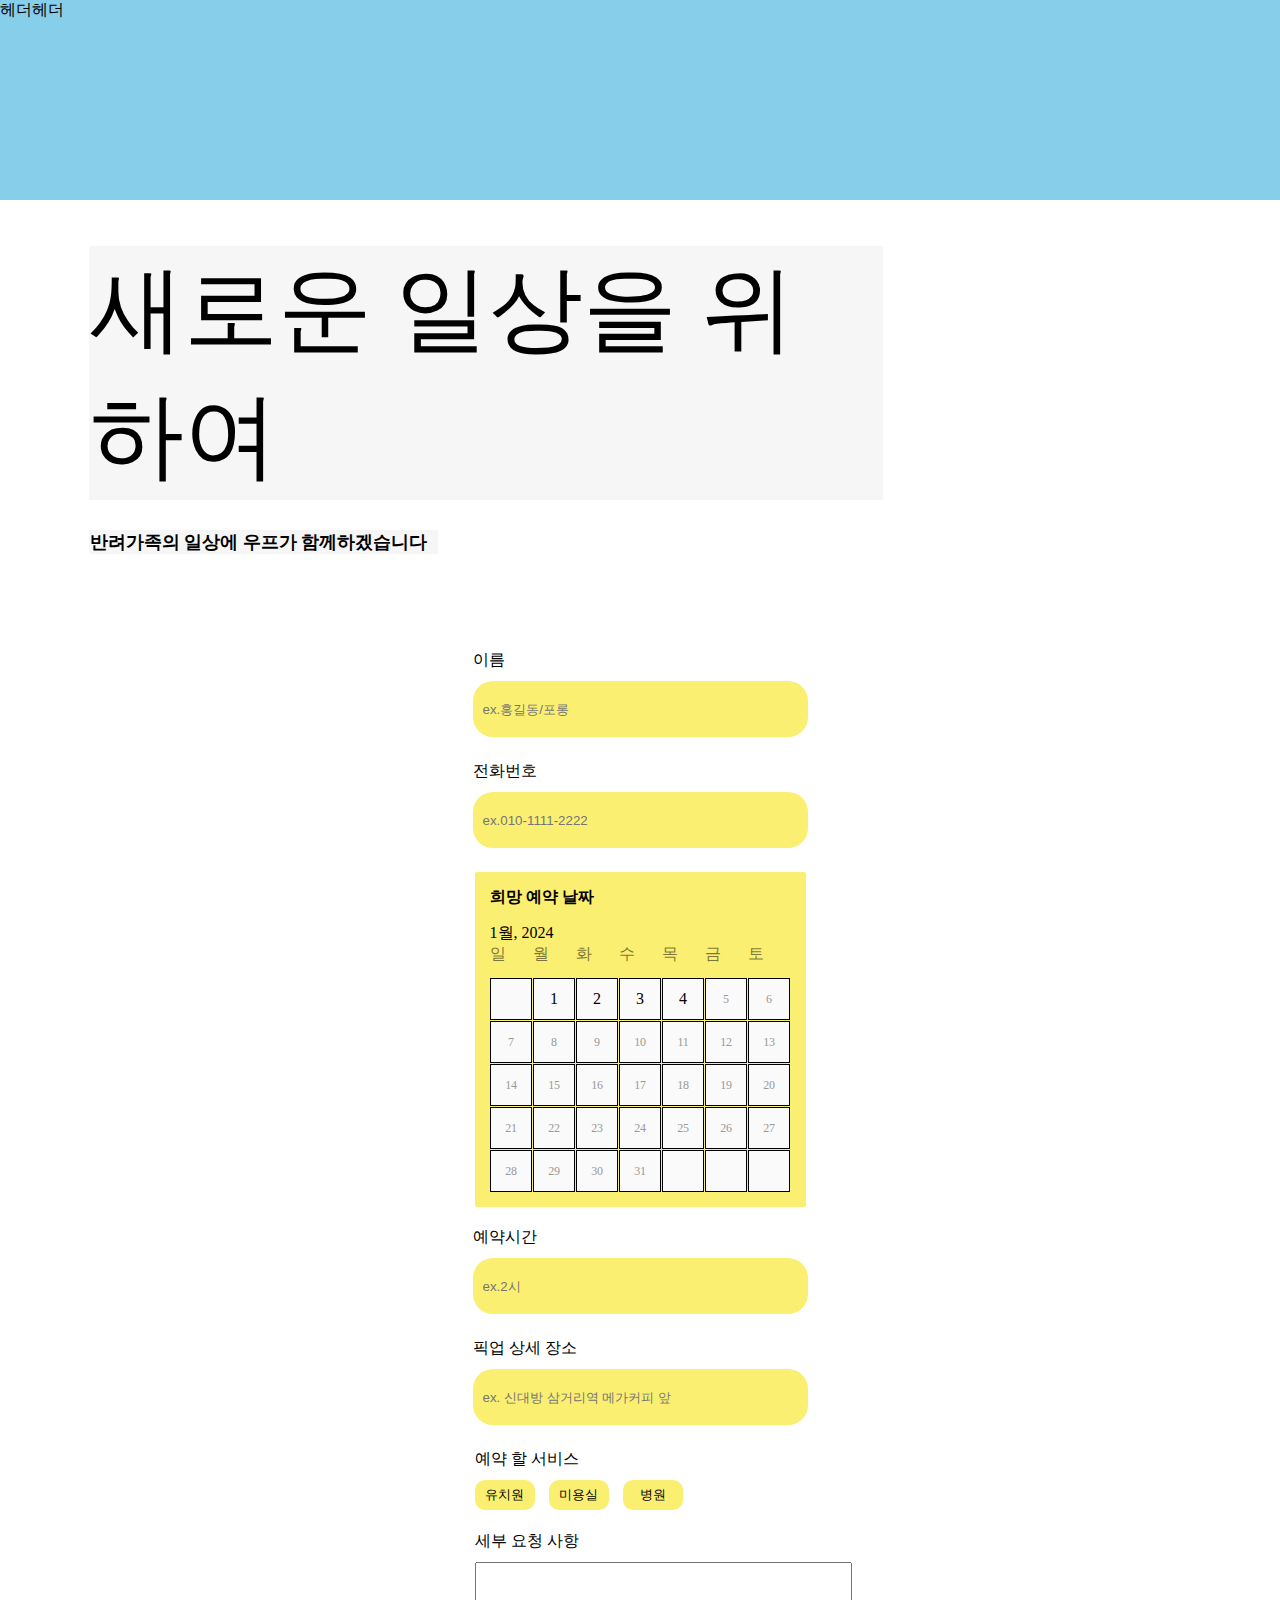
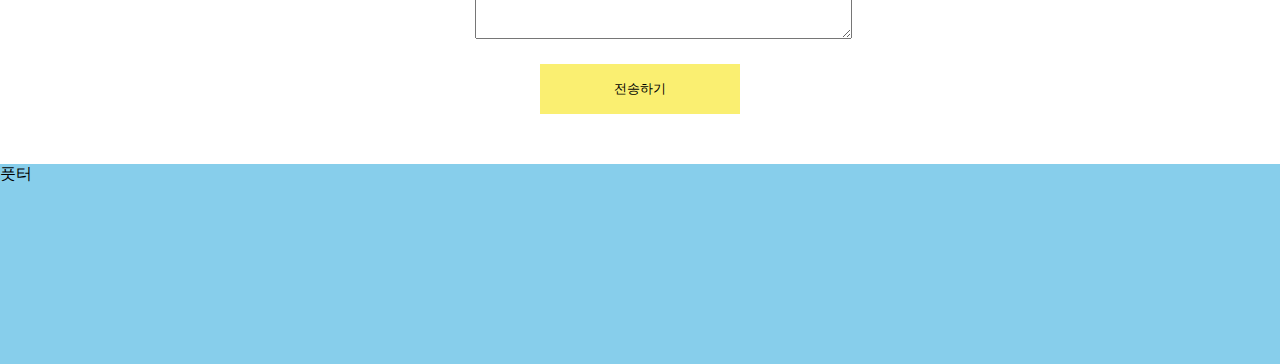
<file: html/order.html>
<!DOCTYPE html>
<html lang="ko">
    <head>
        <meta charset="UTF-8">
        <title>Order</title>
        <link rel="stylesheet" href="../css/order.css">
        <link rel="stylesheet" href="../css/except.css">
    </head>
    <body>
        <div class="all">

            <header>헤더헤더</header>
            <div class="ordersBanner">
                <!-- <img src= alt="earbudsbanner"> -->
                <div class="ordersBannerTxt">
                    <h1>새로운 일상을 위하여</h1>
                    <h2>반려가족의 일상에 우프가 함께하겠습니다</h2>
                </div>
            </div>

            <div>

                <form class="orderform" action="#" method="post">

                    <div>
                        <label for="username">이름</label>
                        <input type="text" id="username" maxlength="30" placeholder="ex.홍길동/포롱">
                    </div>

                    <div>
                        <label for="userphone">전화번호</label>
                        <input type="tel" id="userphone" maxlength="14" placeholder="ex.010-1111-2222">
                    </div>

                    <div class="calander">
                        <div>
                            <h4>희망 예약 날짜</h4>
                            <div class="maonth">
                                <div class="day"></div>
                                <p>1월, 2024</p>
                                <div></div>
                            </div>
                            <div class="dayweek">
                                <div>
                                    <p>일</p>
                                </div>
                                <div>
                                    <p>월</p>
                                </div>
                                <div>
                                    <p>화</p>
                                </div>
                                <div>
                                    <p>수</p>
                                </div>
                                <div>
                                    <p>목</p>
                                </div>
                                <div>
                                    <p>금</p>
                                </div>
                                <div>
                                    <p>토</p>
                                </div>
                            </div>
                            <div class="days">
                                <div >
                                    <div style="flex-grow:1"></div>
                                </div>
                                <div>
                                    <div>
                                        <a href="">1</a>
                                    </div>
                                </div>
                                <div>
                                    <div >
                                        <a href="">2</a>
                                    </div>
                                </div>
                                <div>
                                    <div>
                                        <a href="">3</a>
                                    </div>
                                </div>
                                <div>
                                    <div>
                                        <a href="">4</a>
                                    </div>
                                </div>
                                <div>
                                    <div>
                                        <p>5</p>
                                    </div>
                                </div>
                                <div>
                                    <div>
                                        <p>6</p>
                                    </div>
                                </div>
                            </div>
                            <div class="days">
                                <div>
                                    <div>
                                        <p>7</p>
                                    </div>
                                </div>
                                <div>
                                    <div>
                                        <p>8</p>
                                    </div>
                                </div>
                                <div>
                                    <div>
                                        <p>9</p>
                                    </div>
                                </div>
                                <div>
                                    <div>
                                        <p>10</p>
                                    </div>
                                </div>
                                <div>
                                    <div>
                                        <p>11</p>
                                    </div>
                                </div>
                                <div>
                                    <div>
                                        <p>12</p>
                                    </div>
                                </div>
                                <div>
                                    <div>
                                        <p>13</p>
                                    </div>
                                </div>
                            </div>
                            <div class="days">
                                <div>
                                    <div>
                                        <p>14</p>
                                    </div>
                                </div>
                                <div>
                                    <div>
                                        <p>15</p>
                                    </div>
                                </div>
                                <div>
                                    <div>
                                        <p>16</p>
                                    </div>
                                </div>
                                <div>
                                    <div>
                                        <p>17</p>
                                    </div>
                                </div>
                                <div>
                                    <div>
                                        <p>18</p>
                                    </div>
                                </div>
                                <div>
                                    <div>
                                        <p>19</p>
                                    </div>
                                </div>
                                <div>
                                    <div>
                                        <p>20</p>
                                    </div>
                                </div>
                            </div>
                            <div class="days">
                                <div>
                                    <div>
                                        <p>21</p>
                                    </div>
                                </div>
                                <div>
                                    <div>
                                        <p>22</p>
                                    </div>
                                </div>
                                <div>
                                    <div>
                                        <p>23</p>
                                    </div>
                                </div>
                                <div>
                                    <div>
                                        <p>24</p>
                                    </div>
                                </div>
                                <div>
                                    <div>
                                        <p>25</p>
                                    </div>
                                </div>
                                <div>
                                    <div>
                                        <p>26</p>
                                    </div>
                                </div>
                                <div>
                                    <div>
                                        <p>27</p>
                                    </div>
                                </div>
                            </div>
                            <div class="days">
                                <div>
                                    <div>
                                        <p>28</p>
                                    </div>
                                </div>
                                <div>
                                    <div>
                                        <p>29</p>
                                    </div>
                                </div>
                                <div>
                                    <div>
                                        <p>30</p>
                                    </div>
                                </div>
                                <div>
                                    <div>
                                        <p>31</p>
                                    </div>
                                </div>
                                <div>
                                    <div style="flex-grow:1"></div>
                                </div>
                                <div>
                                    <div style="flex-grow:1"></div>
                                </div>
                                <div>
                                    <div style="flex-grow:1"></div>
                                </div>
                            </div>
                        </div>
                    </div>

                    <div>
                        <label for="usertime">예약시간</label>
                        <input type="tel" id="userphone" maxlength="11" placeholder="ex.2시">
                    </div>

                    <div>
                        <label for="userplace">픽업 상세 장소</label>
                        <input
                            type="text"
                            id="useruse"
                            maxlength="50"
                            placeholder="ex. 신대방 삼거리역 메가커피 앞">
                    </div>

                    <div class="service">
                        <label for="userservice">예약 할 서비스</label>
                        <button>유치원</button>
                        <button>미용실</button>
                        <button>병원</button>
                    </div>

                    <div class="textarea">
                        <label for="userorder">세부 요청 사항</label>

                        <textarea id="orderDetails" cols="45" rows="5"></textarea>

                    </div>
                    <input class="submit" type="submit" value="전송하기">
                </form>

            </div>

            <footer>풋터</footer>

        </div>

    </body>
</html>
</file>
<file: css/order.css>
/* 배너 */
.ordersBanner{
    width: 100%;
    height: 400px;
    overflow: hidden;
    position: relative;
    /* background-color: tomato; */
    background-image: url(https://media.istockphoto.com/id/1356431581/ko/%EC%82%AC%EC%A7%84/%EC%95%A0%EC%99%84-%EB%8F%99%EB%AC%BC-%EC%86%8C%EC%9C%A0%EC%9E%90-%EC%9E%AC%EC%83%9D-%EC%99%80-%EA%B7%B8%EB%85%80%EC%9D%98-%EA%B5%AD%EA%B2%BD-%EC%BD%9C%EB%A6%AC-%EC%95%BC%EC%99%B8.jpg?s=2048x2048&w=is&k=20&c=tMPhUV9VW3lNRiuja8YJ_Qi6yJ2MVNVJwiKeWoyGKto=);
    background-size: cover;
    background-position: 50% 30%;
  
  }
  .ordersBanner>img:nth-of-type(1){
    position: absolute;
    left: 0;
    top: -105px;
  }

  .ordersBannerTxt{
    display: flex;
    /* align-items: baseline; */
    /* font-weight: bold; */
    position: absolute;
    left: 38%;
    top: 50%;
    transform: translate(-50%, -50%);
    flex-direction: column;
  }
  .ordersBannerTxt>h1{
    font-size: 94px;
    font-weight: 400;
    background-color: #ebebeb6e;
  }
  .ordersBannerTxt>h2{
    font-size: 18px;
    font-weight: bold;
    margin-top: 30px;
    background-color: #ebebeb6e;    display: block;
    width: 349px;
  }


/* 달력 */
.calander {
    border: 1px solid #faef71;
    padding: 14px;
    border-radius: 2px;
    width: 301px;
    margin: 0 auto;
    background-color: #faef71;
    margin-bottom: 20px;

}

.calander >div h4{
    margin-bottom: 5%;
}


.month {
    display: flex;
    flex-direction: row;
    align-items: center;
    background-color: white;
    justify-content: space-between;
    margin-bottom: 21px;
}

.month > p {
    font-size: 18px;
    font-weight: 600;
    line-height: 22px;
    letter-spacing: -0.2px;
    color: #333333;
}

.dayweek {
    display: flex;
    align-items: center;
    justify-content: center;
    opacity: 0.5;
    pointer-events: none;
    user-select: none;
    cursor: pointer;
}

.dayweek {
    display: flex;
    flex-direction: row;
    align-items: center;
    justify-content: space-between;
    margin-bottom: 12px;
}

.dayweek > div {
    width: 42px;
}

.dayweek > p {
    font-size: 11px;
    letter-spacing: -0.2px;
    line-height: 15px;
    color: #999999;
    text-align: center;
}

.days {
    display: flex;
    flex-direction: row;
    justify-content: space-between;
}

.days > div {
    display: flex;
    margin: 0.5px;
    background-color: white;
    width: 42px;
    height: 42px;
}
.days > div > div {
    display: flex;
    align-items: center;
    justify-content: center;
    flex-grow: 1;
    background-color: #FAFAFA;
    border: 1px solid black;
}

.days :hover div{
    background-color: #0056ff75;
    color: black;
}

.days > div > div > p {
    font-weight: 400;
    font-size: 12px;
    letter-spacing: -0.2px;
    line-height: 14px;
    text-align: center;
    color: #999999;
}

  .orderform{
    width: 100%;
    display: flex;
    flex-direction: column;
    align-items: center;
    /* border: 1px solid red; */
    margin: 50px 0px;
  }
.orderform>div>label{
    display: flex;

}

.orderform>div>button{
    color: black;
background-color: #faef71;
width: 60px;
height: 30px;
border: none;
border-radius: 10px;
margin-right: 10px;
    
}
.orderform>div>button:hover{
  background-color: #0056ff75;
}
.orderform
.orderform>div>button{
    display: flex;
}
  .orderform>div>label{
    margin-bottom: 10px;
    margin-right: 30px;
  }
  .orderform>div>input {
    width: 315px;
    height: 56px;
    border: none;
    background: #faef71;
    margin-bottom: 24px;
    border-radius: 20px;
    padding: 0 10px;
    outline: none;
}
  .service{
    width: 331px;
    height: 37px;
    border: none;
    /* background: #faef71; */
    margin-bottom: 24px;
    border-radius: 20px;
    padding: 0 10px;
    outline: none;
    margin-bottom: 45px;
  }
  #username{
    display: flex;
  }

  #userorder{
    width: 222px;
    height: 109px;
    background: #faef71;
    padding: 10px;
    border-radius: 20px;
    border: none;
    resize: none;
  }
  .orderform>input:nth-of-type(5){
    background: #191919;
    color: #fff;
    border: 1px solid #191919;
    transition: all 0.3s ease 0s;
    height: 43px;
    margin-top: 50px;
    border-radius: 33px;
  }
  .saleform>input:nth-of-type(5):hover{
    background: #fff;
    color: black;
  }

.textarea {
    width: 331px;
    height: 37px;
    border: none;
    /* background: #ebebeb; */
    margin-bottom: 24px;
    border-radius: 20px;
    padding: 0 10px;
    outline: none;
  }
  .submit {
    width: 200px;
    height: 50px;
    margin-top: 72px;
    border: none;
    background-color: #faef71;
}




header{
    background-color: skyblue;
    width: 100%;
    height: 200px;

}

footer{
    background-color: skyblue;
    width: 100%;
    height: 200px;

}
</file>
<file: css/except.css>
* { margin: 0; padding: 0;}
ol, ul { list-style: none;}
a {text-decoration: none; color: black;}
</file>
